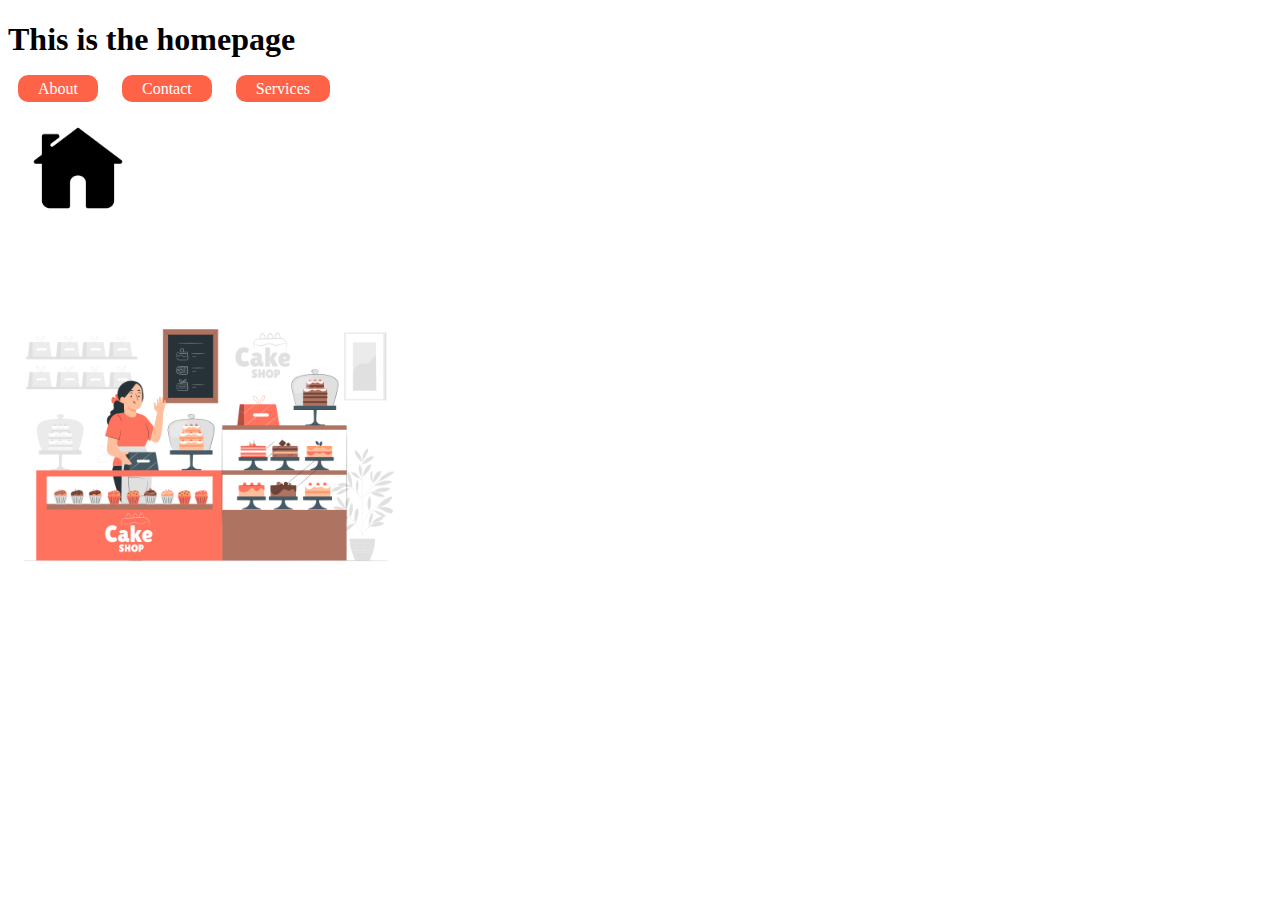
<file: index.html>
<!DOCTYPE html>
<html lang="en">
<head>
    <title>Home</title>
    <link rel="stylesheet" href="./css/index.css"/>
    <link rel="stylesheet" href="./css/style.css"/>
</head>
<body>
    <h1> This is the homepage</h1>
    <div>
        <a href="./pages/about_page.html" class="menu"> About</a>
        <a href="./pages/contact_page.html" class="menu"> Contact</a>
        <a href="./pages/service_page.html" class="menu"> Services</a>
    </div>
    <img src="./icons/home.png" class="main-icon"/>
    <img src="./img/cake_shop.png"  class="cake-shop-image"/>
</body>
</html>
</file>
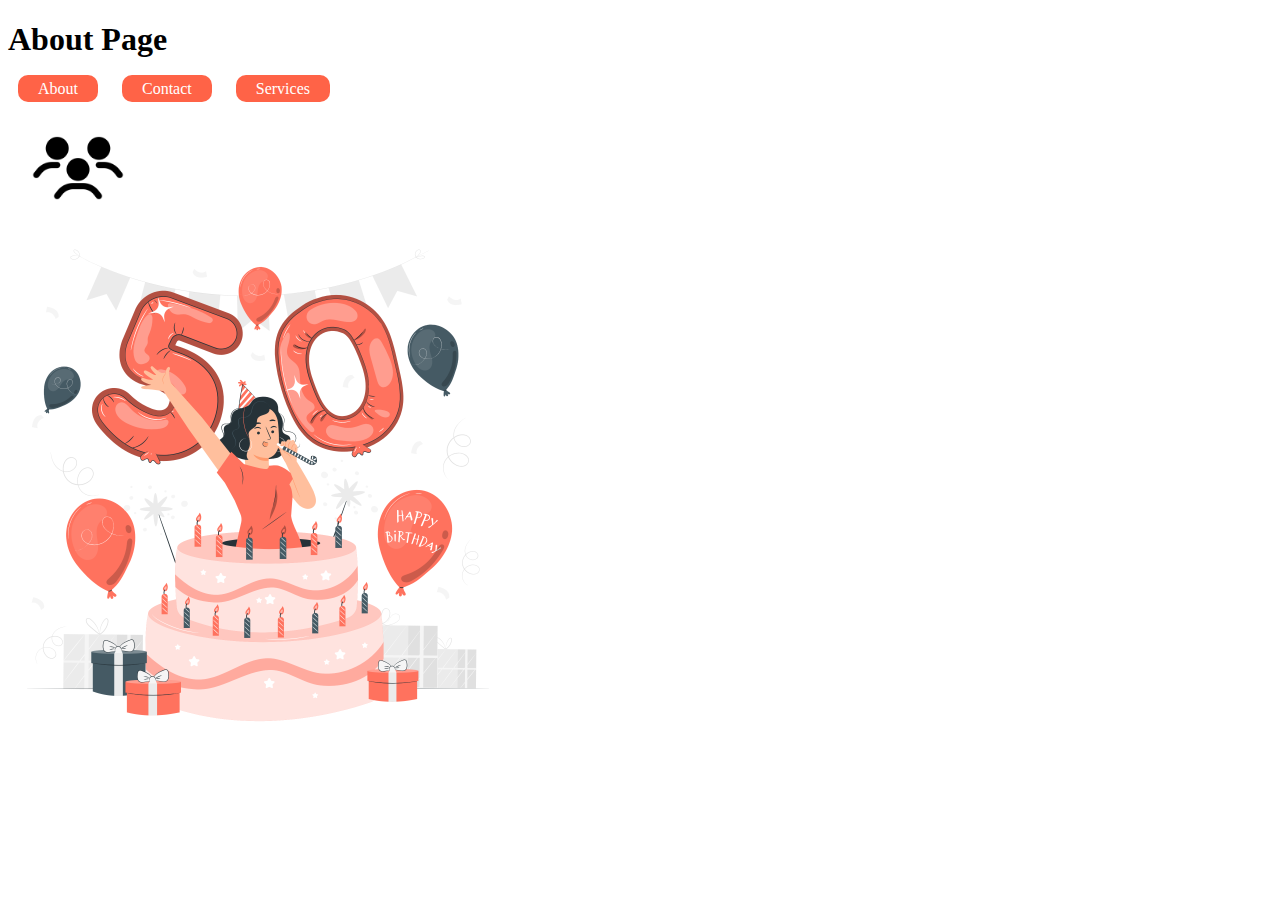
<file: pages/about_page.html>
<!DOCTYPE html>
<html lang="en">
<head>
    <title>About Page</title>
    <link rel="stylesheet" href="./../css/about.css"/>
    <link rel="stylesheet" href="./../css/style.css"/>
</head>
<body>
   <h1> About Page</h1> 
   <p></p>
   <div>
    <a href="./../index.html" class="menu"> About</a>
    <a href="./../pages/contact_page.html" class="menu"> Contact</a>
    <a href="./../pages/service_page.html" class="menu"> Services</a>
   </div>
   <img src="./../icons/about.png"/ class="main-icon">
   <img src="./../img/50th birthdaypana.png" class="about-image"/>
</body>
</html>
</file>
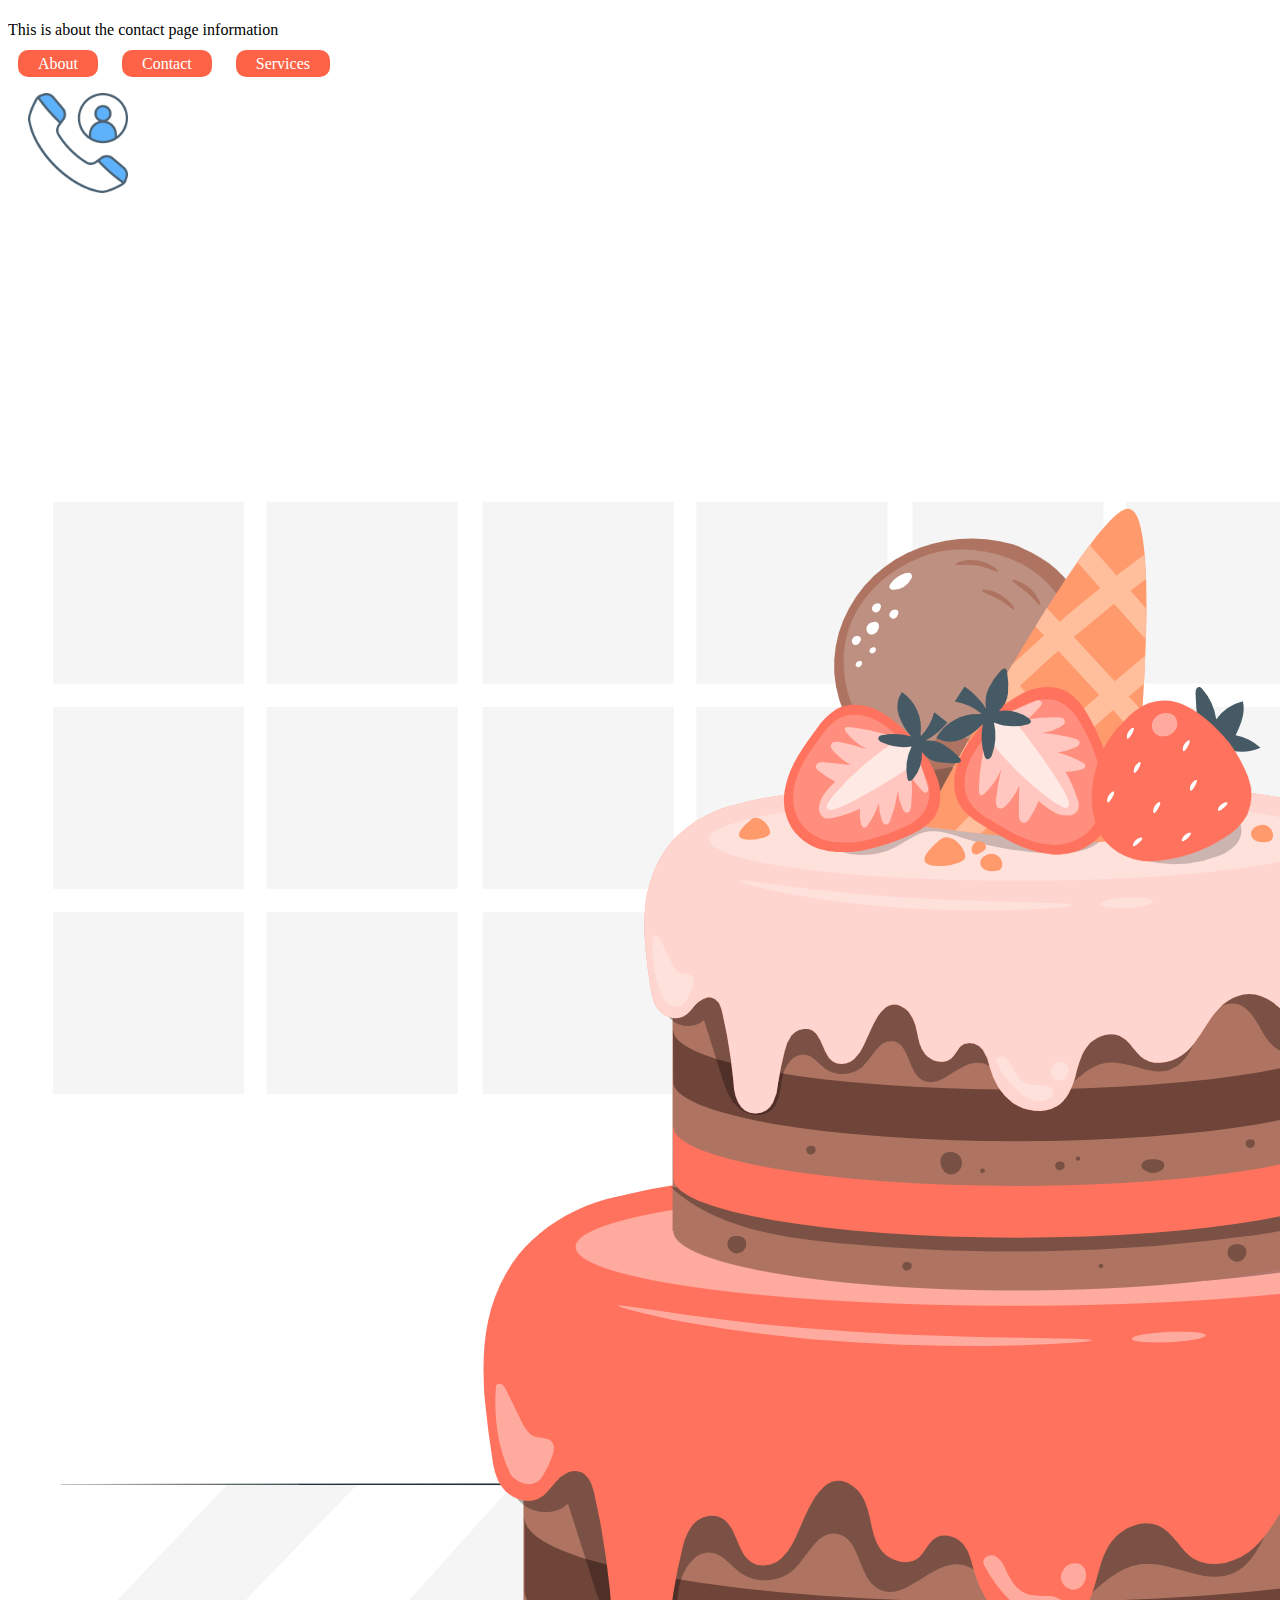
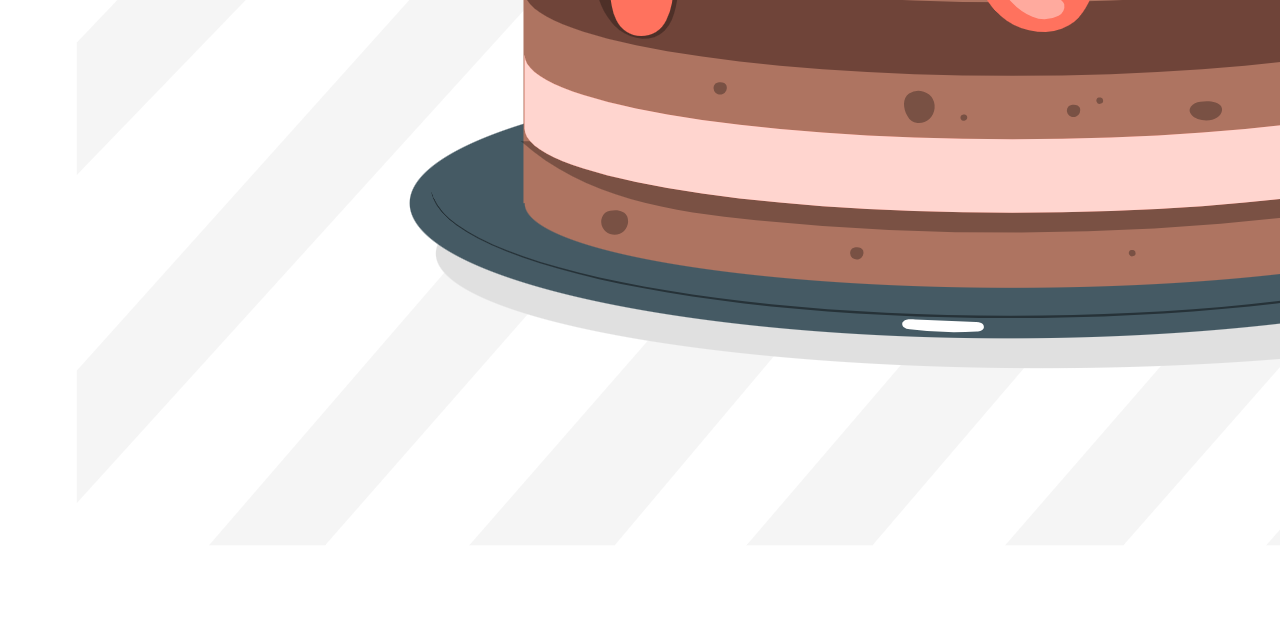
<file: pages/contact_page.html>
<!DOCTYPE html>
<html lang="en">
<head>
    <title>Contact Page</title>
    <link rel="stylesheet" href="./../css/contact.css"/>
    <link rel="stylesheet" href="./../css/style.css"/>
</head>
<body>
   <h1></h1> 
   <p> This is about the contact page information</p>
   <div>
    <a href="./../index.html" class="menu"> About</a>
    <a href="./../pages/contact_page.html" class="menu"> Contact</a>
    <a href="./../pages/service_page.html" class="menu"> Services</a>
   </div>
   <img src="./../icons/contact.png" class="main-icon"/>
   <img src="./../img/cake.png" class="contact-image"/>
</body>
</html>
</file>
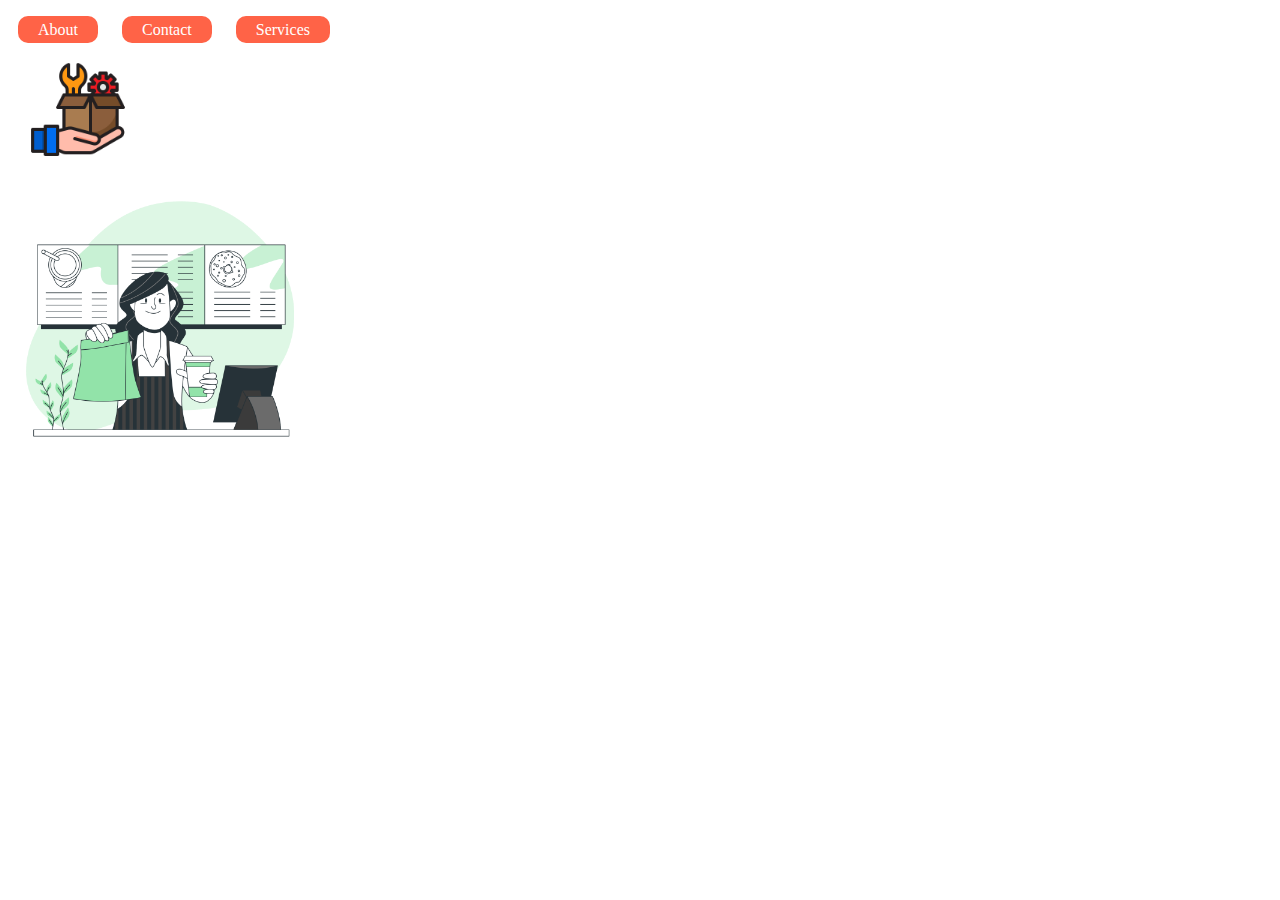
<file: pages/service_page.html>
<!DOCTYPE html>
<html lang="en">
<head>
    <title>Services</title>
    <link rel="stylesheet" href="./../css/services.css"/>
    <link rel="stylesheet" href="./../css/style.css"/>
</head>
<body>
   <h1></h1> 
   <div>
    <a href="./../index.html" class="menu"> About</a>
    <a href="./../pages/contact_page.html" class="menu"> Contact</a>
    <a href="./../pages/service_page.html" class="menu"> Services</a>
   </div>
   <img src="./../icons/customer-service.png" class="main-icon"/>
   <img src="./../img/cake-service.png" class="services-image"/>
</body>
</html>
</file>
<file: css/index.css>
.cake-shop-image{
    height: 400px;
    display: block;
}
</file>
<file: css/style.css>
.main-icon{
    height:100px;
    padding:10px;
    margin:10px;
}
.menu{
    background-color:tomato;
    color:white;
    padding:5px 20px;
    margin:10px;
    text-decoration: none;
    border-radius: 10px;
}
</file>
<file: css/about.css>
.about-image{
    height: 500px;
    display: block;
}
</file>
<file: css/contact.css>
.contact-image{
    height:
    display:block;
}
</file>
<file: css/services.css>
.services-image{
    height: 300px;
    display: block;
}
</file>
